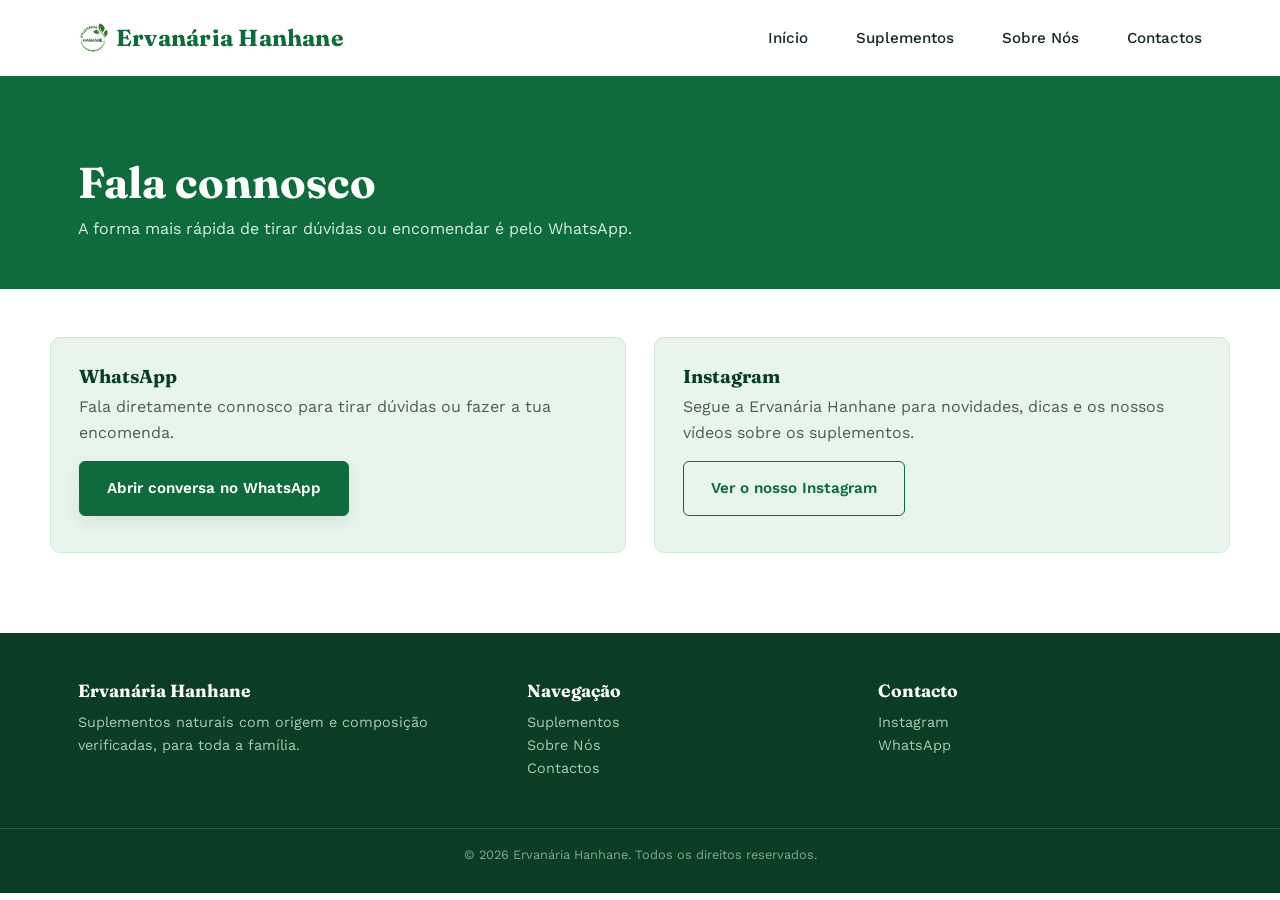
<file: pages/contactos.html>
<!DOCTYPE html>
<html lang="pt-MZ">
<head>
  <meta charset="UTF-8">
  <meta name="viewport" content="width=device-width, initial-scale=1.0">
  <title>Contactos — Ervanária Hanhane</title>
  <meta name="description" content="Fala connosco pelo WhatsApp ou Instagram.">
  <link rel="stylesheet" href="../css/style.css">
</head>
<body>

  <!-- CABEÇALHO -->
  <header class="cabecalho">
    <div class="container">
     <a href="../index.html" class="marca">
  <img src="../images/logo/logo-real.jpg" alt="Ervanária Hanhane" style="height:40px;">
  <span class="marca-nome">Ervanária Hanhane</span>
</a>

      <nav class="nav-principal" id="navPrincipal">
        <a href="../index.html">Início</a>
        <a href="produtos.html">Suplementos</a>
        <a href="sobre.html">Sobre Nós</a>
        <a href="contactos.html">Contactos</a>
      </nav>

      <button class="botao-menu" id="botaoMenu" aria-label="Abrir menu">
        <span></span><span></span><span></span>
      </button>
    </div>
  </header>

  <!-- CABEÇALHO DE PÁGINA -->
  <section class="cabecalho-pagina">
    <div class="container">
      <h1>Fala connosco</h1>
      <p>A forma mais rápida de tirar dúvidas ou encomendar é pelo WhatsApp.</p>
    </div>
  </section>

  <!-- CARTÕES DE CONTACTO -->
  <section class="container grade-contacto">
    <div class="cartao-contacto">
      <h3>WhatsApp</h3>
      <p>Fala diretamente connosco para tirar dúvidas ou fazer a tua encomenda.</p>
      <a class="botao botao-primario" id="botaoWhatsappContacto" target="_blank" rel="noopener" href="#">
        Abrir conversa no WhatsApp
      </a>
    </div>

    <div class="cartao-contacto">
      <h3>Instagram</h3>
      <p>Segue a Ervanária Hanhane para novidades, dicas e os nossos vídeos sobre os suplementos.</p>
      <a class="botao botao-secundario" id="botaoInstagramContacto" target="_blank" rel="noopener" href="#">
        Ver o nosso Instagram
      </a>
    </div>
  </section>

  <!-- RODAPÉ -->
  <footer class="rodape">
    <div class="container">
      <div>
        <h3>Ervanária Hanhane</h3>
        <p>Suplementos naturais com origem e composição verificadas, para toda a família.</p>
      </div>
      <div>
        <h3>Navegação</h3>
        <p><a href="produtos.html">Suplementos</a></p>
        <p><a href="sobre.html">Sobre Nós</a></p>
        <p><a href="contactos.html">Contactos</a></p>
      </div>
      <div>
        <h3>Contacto</h3>
        <p><a href="#" id="linkInstagram">Instagram</a></p>
        <p><a href="#" id="linkWhatsapp">WhatsApp</a></p>
      </div>
    </div>
    <div class="rodape-baixo">
      &copy; <span id="anoAtual"></span> Ervanária Hanhane. Todos os direitos reservados.
    </div>
  </footer>

  <script src="../js/config.js"></script>
  <script src="../js/produtos.js"></script>
  <script src="../js/app.js"></script>
  <script>
    document.addEventListener("DOMContentLoaded", () => {
      document.getElementById("botaoWhatsappContacto").href = linkWhatsapp();
      document.getElementById("botaoInstagramContacto").href = CONFIG.instagram;
    });
  </script>
</body>
</html>
</file>
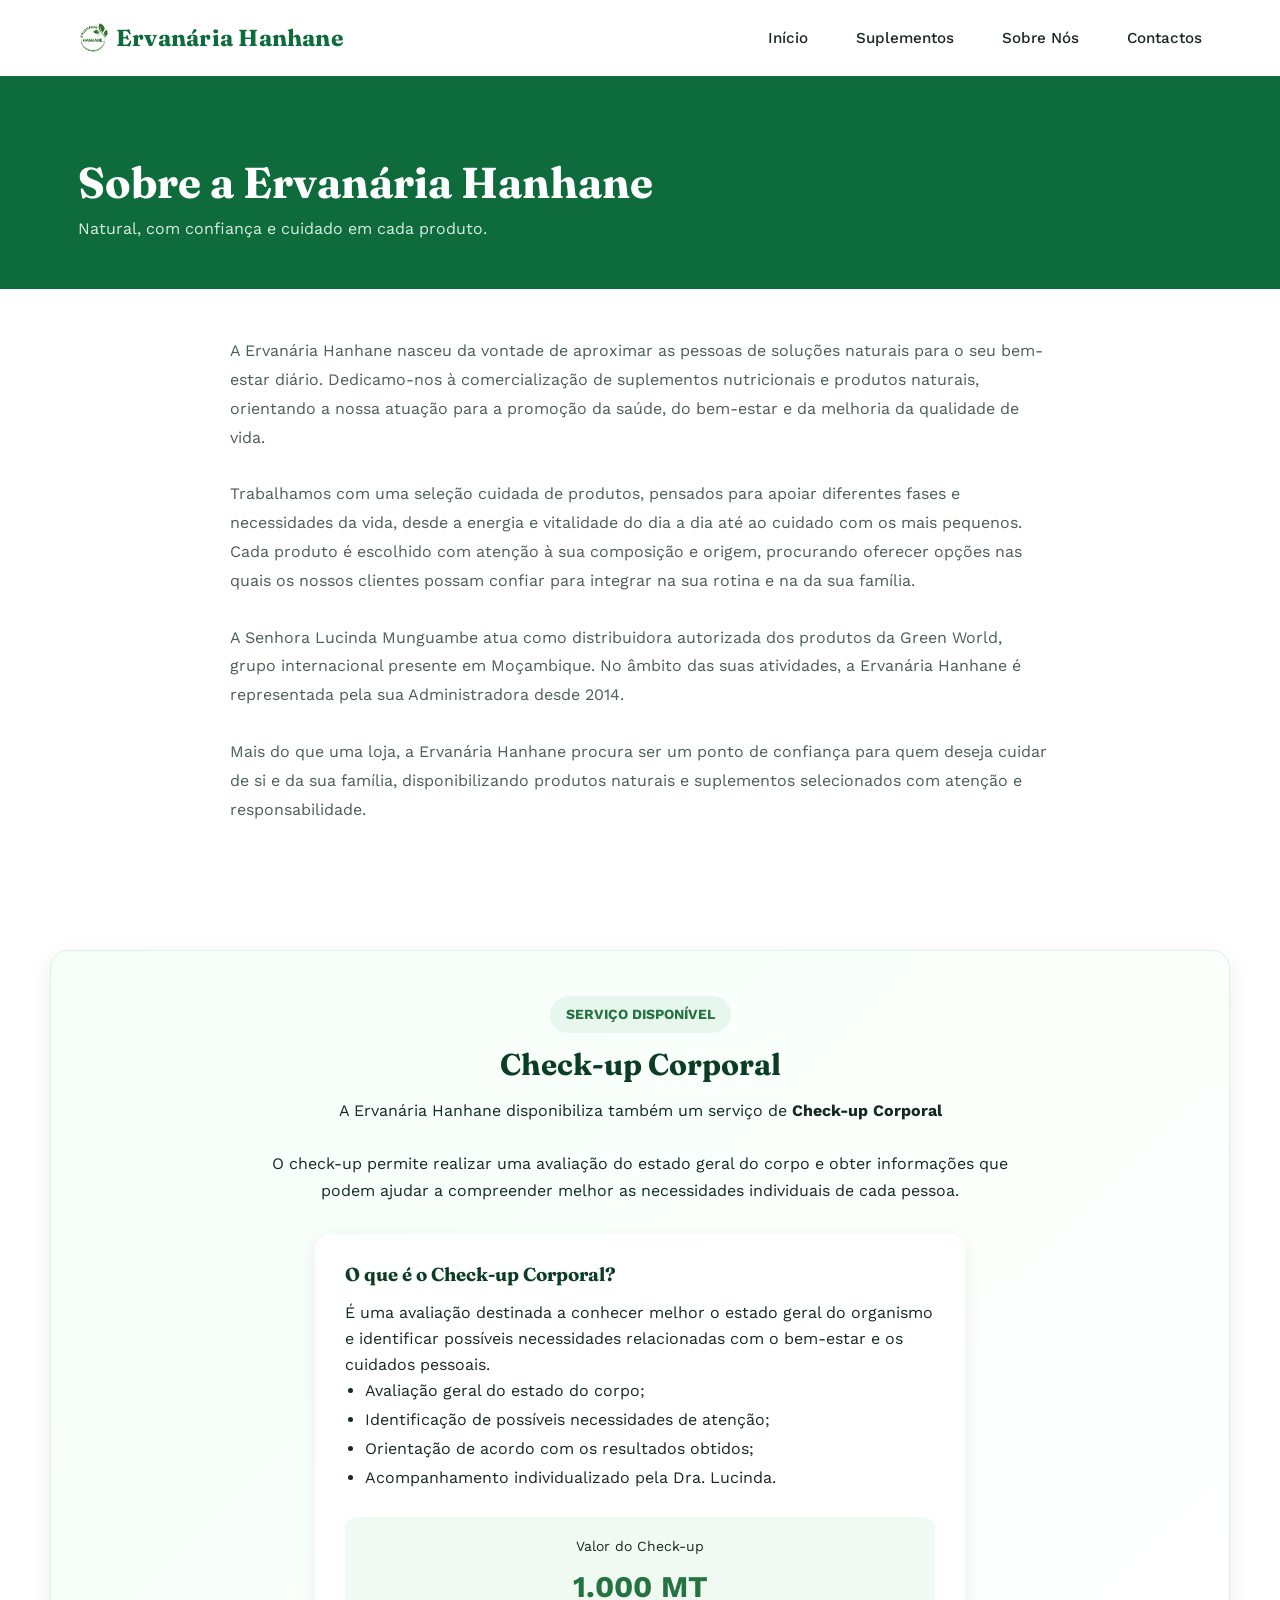
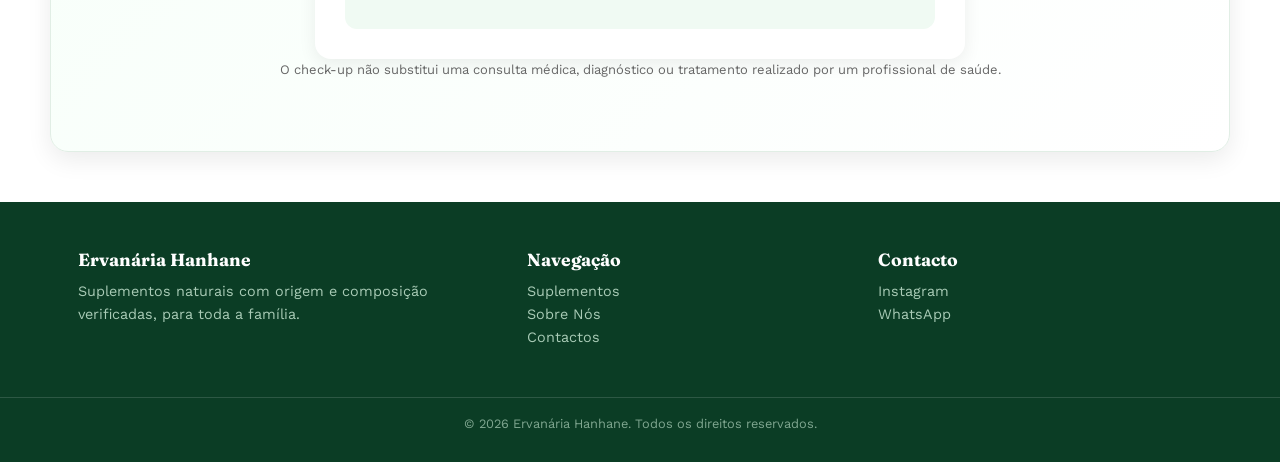
<file: pages/sobre.html>
<!DOCTYPE html>

<html lang="pt-MZ">
<head>
  <meta charset="UTF-8">
  <meta name="viewport" content="width=device-width, initial-scale=1.0">

  <title>Sobre Nós — Ervanária Hanhane</title>

  <meta
    name="description"
    content="Conhece a história, os serviços e os valores da Ervanária Hanhane."
  >

  <link rel="stylesheet" href="../css/style.css">

  <style>
    /* ÁREA DO CHECK-UP */

    .checkup-seccao {
      margin: 50px auto;
      padding: 45px 25px;
      background: linear-gradient(135deg, #f5fff8, #ffffff);
      border-radius: 18px;
      box-shadow: 0 8px 25px rgba(0, 0, 0, 0.08);
      border: 1px solid #e1eee5;
    }

    .checkup-conteudo {
      max-width: 900px;
      margin: 0 auto;
      text-align: center;
    }

    .checkup-tag {
      display: inline-block;
      background: #e8f7ed;
      color: #267342;
      padding: 7px 16px;
      border-radius: 30px;
      font-size: 14px;
      font-weight: bold;
      margin-bottom: 15px;
    }

    .checkup-conteudo h2 {
      margin-bottom: 15px;
      font-size: 30px;
    }

    .checkup-conteudo > p {
      max-width: 750px;
      margin: 0 auto 25px;
      line-height: 1.7;
    }

    .checkup-card {
      margin: 30px auto 0;
      max-width: 650px;
      padding: 30px;
      background: #ffffff;
      border-radius: 16px;
      box-shadow: 0 5px 18px rgba(0, 0, 0, 0.07);
      text-align: left;
    }

    .checkup-card h3 {
      margin-bottom: 15px;
    }

    .checkup-card ul {
      padding-left: 20px;
      line-height: 1.8;
    }

    .checkup-preco {
      margin-top: 25px;
      padding: 18px;
      text-align: center;
      background: #f0faf3;
      border-radius: 12px;
    }

    .checkup-preco span {
      display: block;
      font-size: 14px;
      margin-bottom: 5px;
    }

    .checkup-preco strong {
      font-size: 30px;
      color: #267342;
    }

    .checkup-nota {
      margin-top: 20px;
      font-size: 13px;
      color: #666;
      text-align: center;
    }

    /* TEXTO DA PÁGINA SOBRE */

    .seccao-texto {
      padding: var(--espaco-lg) 2.5rem;
      max-width: 900px;
      margin: 0 auto;
    }

    .seccao-texto p {
      margin-bottom: var(--espaco-md);
      color: var(--texto-suave);
      line-height: 1.8;
    }

    /* AJUSTE PARA TELEMÓVEIS */

    @media (max-width: 700px) {

      .seccao-texto {
        width: 100%;
        max-width: 100%;
        padding: 2.5rem 2rem;
        margin: 0 auto;
      }

      .seccao-texto p {
        margin-bottom: 1.5rem;
        line-height: 1.8;
      }

      .checkup-seccao {
        margin: 35px auto;
        padding: 35px 20px;
      }

      .checkup-card {
        padding: 25px 20px;
      }

    }
  </style>

</head>

<body>

  <!-- CABEÇALHO -->

  <header class="cabecalho">

    <div class="container">

      <a href="../index.html" class="marca">

        <img
          src="../images/logo/logo-real.jpg"
          alt="Ervanária Hanhane"
          style="height:40px;"
        >

        <span class="marca-nome">
          Ervanária Hanhane
        </span>

      </a>

      <nav class="nav-principal" id="navPrincipal">

        <a href="../index.html">Início</a>

        <a href="produtos.html">Suplementos</a>

        <a href="sobre.html">Sobre Nós</a>

        <a href="contactos.html">Contactos</a>

      </nav>

      <button
        class="botao-menu"
        id="botaoMenu"
        aria-label="Abrir menu"
      >
        <span></span>
        <span></span>
        <span></span>
      </button>

    </div>

  </header>


  <!-- CABEÇALHO DE PÁGINA -->

  <section class="cabecalho-pagina">

    <div class="container">

      <h1>
        Sobre a Ervanária Hanhane
      </h1>

      <p>
        Natural, com confiança e cuidado em cada produto.
      </p>

    </div>

  </section>


  <!-- INFORMAÇÕES SOBRE A ERVANÁRIA -->

  <section class="container seccao-texto">

    <p>
      A Ervanária Hanhane nasceu da vontade de aproximar as pessoas
      de soluções naturais para o seu bem-estar diário.
      Dedicamo-nos à comercialização de suplementos nutricionais
      e produtos naturais, orientando a nossa atuação para a
      promoção da saúde, do bem-estar e da melhoria da qualidade
      de vida.
    </p>

    <p>
      Trabalhamos com uma seleção cuidada de produtos, pensados
      para apoiar diferentes fases e necessidades da vida, desde
      a energia e vitalidade do dia a dia até ao cuidado com os
      mais pequenos. Cada produto é escolhido com atenção à sua
      composição e origem, procurando oferecer opções nas quais
      os nossos clientes possam confiar para integrar na sua
      rotina e na da sua família.
    </p>

    <p>
      A Senhora Lucinda Munguambe atua como distribuidora
      autorizada dos produtos da Green World, grupo internacional
      presente em Moçambique. No âmbito das suas atividades,
      a Ervanária Hanhane é representada pela sua Administradora
      desde 2014.
    </p>

    <p>
      Mais do que uma loja, a Ervanária Hanhane procura ser um
      ponto de confiança para quem deseja cuidar de si e da sua
      família, disponibilizando produtos naturais e suplementos
      selecionados com atenção e responsabilidade.
    </p>

  </section>


  <!-- SEPARADOR / CHECK-UP CORPORAL -->

  <section class="container checkup-seccao">

    <div class="checkup-conteudo">

      <span class="checkup-tag">
        SERVIÇO DISPONÍVEL
      </span>

      <h2>
        Check-up Corporal
      </h2>

      <p>
        A Ervanária Hanhane disponibiliza também um serviço de
        <strong>Check-up Corporal</strong>
      </p>

      <p>
        O check-up permite realizar uma avaliação do estado geral
        do corpo e obter informações que podem ajudar a compreender
        melhor as necessidades individuais de cada pessoa.
      </p>

      <div class="checkup-card">

        <h3>
          O que é o Check-up Corporal?
        </h3>

        <p>
          É uma avaliação destinada a conhecer melhor o estado geral
          do organismo e identificar possíveis necessidades
          relacionadas com o bem-estar e os cuidados pessoais.
        </p>

        <ul>

          <li>
            Avaliação geral do estado do corpo;
          </li>

          <li>
            Identificação de possíveis necessidades de atenção;
          </li>

          <li>
            Orientação de acordo com os resultados obtidos;
          </li>

          <li>
            Acompanhamento individualizado pela Dra. Lucinda.
          </li>

        </ul>

        <div class="checkup-preco">

          <span>
            Valor do Check-up
          </span>

          <strong>
            1.000 MT
          </strong>

        </div>

      </div>

      <p class="checkup-nota">

        O check-up não substitui uma consulta médica, diagnóstico
        ou tratamento realizado por um profissional de saúde.

      </p>

    </div>

  </section>


  <!-- RODAPÉ -->

  <footer class="rodape">

    <div class="container">

      <div>

        <h3>
          Ervanária Hanhane
        </h3>

        <p>
          Suplementos naturais com origem e composição verificadas,
          para toda a família.
        </p>

      </div>


      <div>

        <h3>
          Navegação
        </h3>

        <p>
          <a href="produtos.html">
            Suplementos
          </a>
        </p>

        <p>
          <a href="sobre.html">
            Sobre Nós
          </a>
        </p>

        <p>
          <a href="contactos.html">
            Contactos
          </a>
        </p>

      </div>


      <div>

        <h3>
          Contacto
        </h3>

        <p>
          <a href="#" id="linkInstagram">
            Instagram
          </a>
        </p>

        <p>
          <a href="#" id="linkWhatsapp">
            WhatsApp
          </a>
        </p>

      </div>

    </div>


    <div class="rodape-baixo">

      &copy;

      <span id="anoAtual"></span>

      Ervanária Hanhane.

      Todos os direitos reservados.

    </div>

  </footer>


  <script src="../js/config.js"></script>

  <script src="../js/produtos.js"></script>

  <script src="../js/app.js"></script>

</body>

</html>
</file>
<file: css/style.css>
/* =========================================================
   ERVANÁRIA HANHANE — style.css

   Identidade: VERDE + BRANCO, forte e limpo.

   - Verde vibrante como cor de marca
   - Branco puro como respiração / destaque dos produtos
   - Serif com carácter nos títulos
   - Sans-serif limpa no corpo
   ========================================================= */

@import url('https://fonts.googleapis.com/css2?family=Fraunces:ital,opsz,wght@0,9..144,500;0,9..144,700;1,0..144,500&family=Work+Sans:wght@400;500;600;700&display=swap');

:root {

  /* Verdes */
  --verde-900: #0B3D25;
  --verde-700: #0E6B3B;
  --verde-600: #15824A;
  --verde-500: #2E9960;
  --verde-100: #E7F5ED;
  --verde-linha: #CDEADA;

  /* Neutros */
  --branco: #FFFFFF;
  --texto: #16281F;
  --texto-suave: #4C5D54;

  /* Tipografia */
  --fonte-titulo: 'Fraunces', Georgia, serif;
  --fonte-corpo: 'Work Sans', -apple-system, sans-serif;

  /* Espaçamento */
  --espaco-xs: 0.5rem;
  --espaco-sm: 1rem;
  --espaco-md: 1.75rem;
  --espaco-lg: 3rem;
  --espaco-xl: 5rem;

  --raio: 10px;
  --raio-pequeno: 6px;
  --largura-max: 1180px;

  --sombra: 0 10px 30px -14px rgba(11, 61, 37, 0.25);
}


/* =========================================================
   BASE
   ========================================================= */

* {
  box-sizing: border-box;
  margin: 0;
  padding: 0;
}

html {
  scroll-behavior: smooth;
}

body {
  font-family: var(--fonte-corpo);
  background: var(--branco);
  color: var(--texto);
  line-height: 1.6;
  -webkit-font-smoothing: antialiased;
}

img {
  max-width: 100%;
  display: block;
}

a {
  color: inherit;
  text-decoration: none;
}

.container {
  max-width: var(--largura-max);
  margin: 0 auto;
  padding: 0 var(--espaco-md);
}

h1,
h2,
h3 {
  font-family: var(--fonte-titulo);
  font-weight: 700;
  line-height: 1.15;
  color: var(--verde-900);
}


/* =========================================================
   CABEÇALHO
   ========================================================= */

.cabecalho {
  position: sticky;
  top: 0;
  z-index: 50;
  background: rgba(255, 255, 255, 0.96);
  backdrop-filter: blur(6px);
  border-bottom: 2px solid var(--verde-700);

  /* Preparação para GSAP */
  will-change: transform, opacity;
}

.cabecalho .container {
  display: flex;
  align-items: center;
  justify-content: space-between;
  height: 76px;
}

.marca {
  display: flex;
  align-items: center;
  gap: 0.5rem;

  /* Preparação para GSAP */
  will-change: transform, opacity;
}

.marca-nome {
  font-family: var(--fonte-titulo);
  font-size: 1.45rem;
  font-weight: 700;
  color: var(--verde-700);
  letter-spacing: 0.01em;
}

.nav-principal {
  display: flex;
  gap: var(--espaco-lg);
}

.nav-principal a {
  font-size: 0.95rem;
  font-weight: 500;
  color: var(--texto);
  position: relative;
  padding: 6px 0;
}

.nav-principal a::after {
  content: "";
  position: absolute;
  left: 0;
  right: 100%;
  bottom: -2px;
  height: 2px;
  background: var(--verde-700);
  transition: right 0.18s ease;
}

.nav-principal a:hover::after {
  right: 0;
}

.nav-principal a:hover {
  color: var(--verde-700);
}

.botao-menu {
  display: none;
  flex-direction: column;
  gap: 5px;
  background: none;
  border: none;
  cursor: pointer;
  padding: 8px;
}

.botao-menu span {
  width: 24px;
  height: 2px;
  background: var(--verde-700);
  display: block;
}


/* =========================================================
   HERO
   ========================================================= */

.hero {
  background: var(--verde-700);
  padding: var(--espaco-xl) 0;
}

.hero .container {
  display: grid;
  grid-template-columns: 1.1fr 0.9fr;
  gap: var(--espaco-lg);
  align-items: center;
}

.hero-texto .eyebrow {
  color: #BFEAD1;
  font-family: var(--fonte-corpo);
  font-weight: 600;
  font-size: 0.95rem;
  margin-bottom: var(--espaco-xs);

  /* Preparação para GSAP */
  will-change: transform, opacity;
}

.hero-texto h1 {
  color: var(--branco);
  font-size: clamp(2.2rem, 4vw, 3.4rem);
  margin-bottom: var(--espaco-sm);
  max-width: 14ch;

  /* Preparação para GSAP */
  will-change: transform, opacity;
}

.hero-texto p {
  color: #D9F0E3;
  font-size: 1.05rem;
  max-width: 44ch;
  margin-bottom: var(--espaco-md);

  /* Preparação para GSAP */
  will-change: transform, opacity;
}

.hero-acoes {
  display: flex;
  gap: var(--espaco-sm);
  flex-wrap: wrap;

  /* Preparação para GSAP */
  will-change: transform, opacity;
}


/* =========================================================
   BOTÕES / CTA
   ========================================================= */

.botao {
  display: inline-block;
  position: relative;
  overflow: hidden;

  padding: 0.9rem 1.7rem;
  border-radius: var(--raio-pequeno);

  font-size: 0.95rem;
  font-weight: 600;

  cursor: pointer;
  border: 1.5px solid transparent;

  transition:
    background 0.25s ease,
    color 0.25s ease,
    border-color 0.25s ease,
    transform 0.25s ease,
    box-shadow 0.25s ease;

  will-change: transform;
}

/* Pequeno brilho interno dos CTA */
.botao::after {
  content: "";
  position: absolute;
  top: 0;
  left: -120%;
  width: 70%;
  height: 100%;

  background: linear-gradient(
    90deg,
    transparent,
    rgba(255, 255, 255, 0.28),
    transparent
  );

  transform: skewX(-20deg);
  transition: left 0.55s ease;

  pointer-events: none;
}

.botao:hover::after {
  left: 140%;
}


/* CTA principal */

.botao-primario {
  background: var(--branco);
  color: var(--verde-700);

  box-shadow:
    0 6px 18px rgba(0, 0, 0, 0.08);
}

.botao-primario:hover {
  background: var(--verde-100);
  transform: translateY(-3px);
  box-shadow:
    0 10px 24px rgba(0, 0, 0, 0.15);
}


/* CTA secundário */

.botao-secundario {
  background: transparent;
  color: var(--branco);
  border-color: var(--branco);
}

.botao-secundario:hover {
  background: var(--branco);
  color: var(--verde-700);
  transform: translateY(-3px);

  box-shadow:
    0 8px 20px rgba(0, 0, 0, 0.12);
}


/* Clique */
.botao:active {
  transform: translateY(-1px) scale(0.98);
}


/* =========================================================
   HERO — IMAGEM
   ========================================================= */

.hero-visual {
  aspect-ratio: 4 / 5;
  background: var(--verde-600);

  border: 1.5px solid rgba(255, 255, 255, 0.35);
  border-radius: var(--raio);

  display: flex;
  align-items: center;
  justify-content: center;

  color: var(--branco);
  font-family: var(--fonte-titulo);
  font-style: italic;
  text-align: center;

  padding: var(--espaco-md);

  overflow: hidden;

  /* Preparação para GSAP */
  will-change: transform, opacity;
}

.hero-visual img {
  width: 100%;
  height: 100%;
  object-fit: cover;

  transition:
    transform 0.6s ease;

  will-change: transform;
}

.hero-visual:hover img {
  transform: scale(1.025);
}


/* =========================================================
   CATEGORIAS
   ========================================================= */

.seccao-categorias {
  padding: var(--espaco-lg) 0;
  background: var(--branco);
}

.seccao-categorias h2,
.seccao-destaque h2 {
  font-size: 1.8rem;
  margin-bottom: var(--espaco-md);
}

.categorias-lista {
  display: flex;
  gap: 0.6rem;
  overflow-x: auto;
  padding-bottom: 0.5rem;
  scrollbar-width: none;
}

.categorias-lista::-webkit-scrollbar {
  display: none;
}

.categoria-botao {
  flex: 0 0 auto;

  padding: 0.65rem 1.25rem;

  border: 1.5px solid var(--verde-linha);
  background: var(--branco);

  border-radius: 999px;

  font-size: 0.9rem;
  font-weight: 500;
  color: var(--verde-700);

  cursor: pointer;
  white-space: nowrap;

  transition:
    background 0.2s ease,
    color 0.2s ease,
    border-color 0.2s ease,
    transform 0.2s ease,
    box-shadow 0.2s ease;
}

.categoria-botao.ativa,
.categoria-botao:hover {
  background: var(--verde-700);
  color: var(--branco);
  border-color: var(--verde-700);
}

.categoria-botao:hover {
  transform: translateY(-2px);
  box-shadow: 0 5px 14px rgba(11, 61, 37, 0.12);
}


/* =========================================================
   PRODUTOS
   ========================================================= */

.seccao-destaque {
  padding: var(--espaco-lg) 0 var(--espaco-xl);
  background: var(--verde-100);
}

.grade-produtos {
  display: grid;
  grid-template-columns: repeat(auto-fill, minmax(230px, 1fr));
  gap: var(--espaco-md);
}

.cartao-produto {
  background: var(--branco);
  border: 1.5px solid var(--verde-linha);
  border-radius: var(--raio);
  overflow: hidden;

  display: flex;
  flex-direction: column;

  transition:
    box-shadow 0.25s ease,
    transform 0.25s ease,
    border-color 0.25s ease;

  will-change: transform, opacity;
}

.cartao-produto:hover {
  box-shadow: var(--sombra);
  border-color: var(--verde-700);
  transform: translateY(-5px);
}

.cartao-produto .imagem-produto {
  background: var(--verde-100);
  aspect-ratio: 3 / 4;
  overflow: hidden;
}

.cartao-produto .imagem-produto img {
  width: 100%;
  height: 100%;
  object-fit: cover;

  transition: transform 0.5s ease;
}

.cartao-produto:hover .imagem-produto img {
  transform: scale(1.035);
}

.cartao-produto .conteudo {
  padding: var(--espaco-sm) var(--espaco-sm) var(--espaco-md);
  display: flex;
  flex-direction: column;
  gap: 0.35rem;
  flex: 1;
}

.cartao-produto .categoria-etiqueta {
  font-size: 0.72rem;
  font-weight: 600;
  color: var(--verde-500);
  text-transform: uppercase;
  letter-spacing: 0.04em;
}

.cartao-produto h3 {
  font-size: 1.05rem;
}

.cartao-produto .descricao {
  font-size: 0.87rem;
  color: var(--texto-suave);
  flex: 1;
}

.cartao-produto .preco {
  font-family: var(--fonte-titulo);
  color: var(--verde-700);
  font-weight: 700;
  font-size: 1.2rem;
  margin-top: 0.25rem;
}

.cartao-produto .ver-mais {
  margin-top: 0.5rem;

  font-size: 0.85rem;
  font-weight: 600;

  color: var(--verde-700);
  border: 1.5px solid var(--verde-700);

  text-align: center;
  padding: 0.55rem;

  border-radius: var(--raio-pequeno);

  cursor: pointer;
  background: transparent;

  transition:
    background 0.2s ease,
    color 0.2s ease,
    transform 0.2s ease,
    box-shadow 0.2s ease;
}

.cartao-produto .ver-mais:hover {
  background: var(--verde-700);
  color: var(--branco);
  transform: translateY(-2px);
  box-shadow: 0 5px 14px rgba(11, 61, 37, 0.12);
}


/* =========================================================
   RODAPÉ
   ========================================================= */

.rodape {
  background: var(--verde-900);
  color: #CDE7D8;
  padding: var(--espaco-lg) 0 var(--espaco-md);
}

.rodape .container {
  display: grid;
  grid-template-columns: 1.3fr 1fr 1fr;
  gap: var(--espaco-md);
}

.rodape h3 {
  color: var(--branco);
  font-size: 1.1rem;
  margin-bottom: 0.6rem;
}

.rodape p,
.rodape a {
  color: #A9CBB6;
  font-size: 0.9rem;
}

.rodape a {
  transition: color 0.2s ease;
}

.rodape a:hover {
  color: var(--branco);
}

.rodape-baixo {
  margin-top: var(--espaco-lg);
  padding-top: var(--espaco-sm);
  border-top: 1px solid rgba(255, 255, 255, 0.14);

  font-size: 0.8rem;
  color: #7FA690;
  text-align: center;
}


/* =========================================================
   CABEÇALHO DE PÁGINA INTERNA
   ========================================================= */

.cabecalho-pagina {
  padding: var(--espaco-xl) 0 var(--espaco-lg);
  background: var(--verde-700);
}

.cabecalho-pagina h1 {
  color: var(--branco);
  font-size: clamp(1.9rem, 3.5vw, 2.7rem);
}

.cabecalho-pagina p {
  color: #D9F0E3;
  max-width: 56ch;
  margin-top: 0.5rem;
}

.seccao-lista-produtos {
  padding: var(--espaco-lg) 0 var(--espaco-xl);
  background: var(--branco);
}

.resultado-vazio {
  color: var(--texto-suave);
  font-style: italic;
  padding: var(--espaco-lg) 0;
}


/* =========================================================
   MODAL — DETALHES DO PRODUTO
   ========================================================= */

.modal-fundo {
  position: fixed;
  inset: 0;

  background: rgba(11, 61, 37, 0.55);

  display: none;
  align-items: center;
  justify-content: center;

  padding: var(--espaco-md);

  z-index: 100;
}

.modal-fundo.aberto {
  display: flex;
}

.modal-caixa {
  background: var(--branco);

  border-radius: var(--raio);

  max-width: 600px;
  width: 100%;

  max-height: 88vh;
  overflow-y: auto;

  position: relative;
}

.modal-fechar {
  position: absolute;
  top: var(--espaco-sm);
  right: var(--espaco-sm);

  background: var(--branco);
  border: 1.5px solid var(--verde-linha);

  border-radius: 50%;

  width: 36px;
  height: 36px;

  cursor: pointer;

  font-size: 1.1rem;
  line-height: 1;

  color: var(--verde-700);

  z-index: 2;

  transition:
    background 0.2s ease,
    color 0.2s ease,
    transform 0.2s ease;
}

.modal-fechar:hover {
  background: var(--verde-700);
  color: var(--branco);
  transform: rotate(90deg);
}

.modal-imagem {
  aspect-ratio: 3/4;
  background: var(--verde-100);
  overflow: hidden;
}

.modal-imagem img {
  width: 100%;
  height: 100%;
  object-fit: cover;
}

.modal-conteudo {
  padding: var(--espaco-md);
}

.modal-conteudo .categoria-etiqueta {
  font-size: 0.78rem;
  font-weight: 600;
  color: var(--verde-500);
  text-transform: uppercase;
}

.modal-conteudo h2 {
  font-size: 1.5rem;
  margin: 0.3rem 0;
}

.modal-conteudo .preco {
  font-family: var(--fonte-titulo);
  color: var(--verde-700);
  font-weight: 700;
  font-size: 1.3rem;
  margin-bottom: var(--espaco-sm);
}

.modal-ficha {
  border-top: 1.5px solid var(--verde-linha);
  margin-top: var(--espaco-sm);
  padding-top: var(--espaco-sm);

  display: grid;
  gap: 0.5rem;
}

.modal-ficha dt {
  font-size: 0.78rem;
  color: var(--verde-500);
  font-weight: 600;
}

.modal-ficha dd {
  color: var(--texto);
  margin-bottom: 0.4rem;
}

.modal-acoes {
  margin-top: var(--espaco-md);
}

.modal-acoes .botao-primario {
  background: var(--verde-700);
  color: var(--branco);
  border-color: var(--verde-700);
}

.modal-acoes .botao-primario:hover {
  background: var(--verde-600);
}


/* =========================================================
   PÁGINAS SOBRE / CONTACTOS
   ========================================================= */

.seccao-texto {
  padding: var(--espaco-lg) 2.5rem;
  max-width: 900px;
  margin: 0 auto;
}

.seccao-texto p {
  margin-bottom: var(--espaco-md);
  color: var(--texto-suave);
  line-height: 1.8;
}

.grade-contacto {
  display: grid;
  grid-template-columns: 1fr 1fr;
  gap: var(--espaco-md);
  padding: var(--espaco-lg) 0 var(--espaco-xl);
}

.cartao-contacto {
  background: var(--verde-100);
  border: 1.5px solid var(--verde-linha);
  border-radius: var(--raio);
  padding: var(--espaco-md);

  transition:
    transform 0.25s ease,
    box-shadow 0.25s ease;
}

.cartao-contacto:hover {
  transform: translateY(-4px);
  box-shadow: var(--sombra);
}

.cartao-contacto h3 {
  margin-bottom: 0.4rem;
}

.cartao-contacto p {
  color: var(--texto-suave);
  margin-bottom: var(--espaco-sm);
}

.cartao-contacto .botao-secundario {
  color: var(--verde-700);
  border-color: var(--verde-700);
}

.cartao-contacto .botao-secundario:hover {
  background: var(--verde-700);
  color: var(--branco);
}

.cartao-contacto .botao-primario {
  background: var(--verde-700);
  color: var(--branco);
  border-color: var(--verde-700);
}

.cartao-contacto .botao-primario:hover {
  background: var(--verde-600);
  transform: translateY(-1px);
}


/* =========================================================
   IMAGENS DOS KITS
   ========================================================= */

.imagem-kit {
  aspect-ratio: 16 / 9 !important;
  background: #fff !important;
  overflow: hidden;
}

.imagem-kit img {
  width: 100%;
  height: 100%;
  object-fit: contain !important;
}

.modal-imagem-kit {
  aspect-ratio: 16 / 9 !important;
  background: #fff !important;
  overflow: hidden;
}

.modal-imagem-kit img {
  width: 100%;
  height: 100%;
  object-fit: contain !important;
}


/* =========================================================
   PREPARAÇÃO PARA GSAP
   ========================================================= */

/* Elementos que serão animados pelo GSAP */
[data-gsap] {
  will-change: transform, opacity;
}

/* CTA */
[data-gsap="cta"] {
  will-change: transform, opacity;
}

/* Imagem principal */
[data-gsap="hero-image"] {
  will-change: transform, opacity;
}

/* Cartões que poderão receber animação de entrada */
.cartao-produto {
  will-change: transform, opacity;
}


/* =========================================================
   ACESSIBILIDADE — REDUZIR ANIMAÇÕES
   ========================================================= */

@media (prefers-reduced-motion: reduce) {

  html {
    scroll-behavior: auto;
  }

  *,
  *::before,
  *::after {
    animation-duration: 0.01ms !important;
    animation-iteration-count: 1 !important;
    transition-duration: 0.01ms !important;
    scroll-behavior: auto !important;
  }

}


/* =========================================================
   RESPONSIVO — MOBILE
   ========================================================= */

@media (max-width: 860px) {

  .hero > .container {
    display: flex;
    flex-direction: column;
    
  }
  .hero-texto{
    order:0;
  }
  .hero-visual {
    order: 1;
    aspect-ratio: 4/5;
    width: 100%;
  }
  .hero-visual img{
    display:block;
    width: 100%;
    height: 100%;
    object-fit: cover;
  }

  .nav-principal {
    position: absolute;

    top: 76px;
    left: 0;
    right: 0;

    background: var(--branco);

    border-bottom: 2px solid var(--verde-700);

    flex-direction: column;
    gap: 0;

    display: none;

    padding: var(--espaco-sm) var(--espaco-md);
  }

  .nav-principal.aberto {
    display: flex;
  }

  .nav-principal a {
    padding: 0.85rem 0;
    border-bottom: 1px solid var(--verde-linha);
  }

  .nav-principal a:last-child {
    border-bottom: none;
  }

  .botao-menu {
    display: flex;
  }

  .rodape .container {
    grid-template-columns: 1fr;
    gap: var(--espaco-md);
  }

}


@media (max-width: 480px) {

  .grade-produtos {
    grid-template-columns: 1fr 1fr;
  }

  .hero-texto h1 {
    max-width: none;
  }

  .hero-acoes {
    width: 100%;
  }

  .hero-acoes .botao {
    width: 100%;
    text-align: center;
  }

}


/* =========================================================
   CONTACTOS
   ========================================================= */

@media (max-width: 700px) {

  .grade-contacto {
    grid-template-columns: 1fr;
  }

}


@media (max-width: 700px) {

  .seccao-texto {
    width: 100%;
    max-width: 100%;
    padding: 2.5rem 2rem;
    margin: 0 auto;
  }

  .seccao-texto p {
    margin-bottom: 1.5rem;
    line-height: 1.8;
  }

}
/* =========================================================
   BARRA DE PESQUISA BOOTSTRAP
   ========================================================= */

.pesquisa-bootstrap {
  width: 100%;
  transition: all 0.25s ease;
}

.pesquisa-bootstrap:focus-within {
  transform: translateY(-2px);
  box-shadow: 0 8px 24px rgba(0, 0, 0, 0.08) !important;
}


/* =========================================================
   ÍCONE DE PESQUISA
   ========================================================= */

.pesquisa-bootstrap .input-group-text {
  color: var(--verde-700, #087443);
  background-color: #ffffff;
  padding-left: 1.2rem;
  padding-right: 0.5rem;
  border-color: #dee2e6;
}


/* =========================================================
   CAMPO DE TEXTO
   ========================================================= */

.pesquisa-bootstrap .form-control {
  box-shadow: none !important;
  font-size: 1rem;
  border-color: #dee2e6;
  color: #333333;
  background-color: #ffffff;
}

.pesquisa-bootstrap .form-control:focus {
  border-color: #dee2e6;
  box-shadow: none !important;
}

.pesquisa-bootstrap .form-control::placeholder {
  color: #888888;
  opacity: 1;
}


/* =========================================================
   BOTÃO DE PESQUISA
   ========================================================= */

.pesquisa-bootstrap .btn-success {
  background-color: var(--verde-700, #087443);
  border-color: var(--verde-700, #087443);
  color: #ffffff;
  transition: all 0.2s ease;
}

.pesquisa-bootstrap .btn-success:hover {
  background-color: #075f37;
  border-color: #075f37;
  color: #ffffff;
}

.pesquisa-bootstrap .btn-success:focus {
  background-color: var(--verde-700, #087443);
  border-color: var(--verde-700, #087443);
  box-shadow: none;
}

.pesquisa-bootstrap .btn-success:active {
  transform: scale(0.97);
}


/* =========================================================
   ÍCONE DENTRO DO BOTÃO
   ========================================================= */

.pesquisa-bootstrap .bi-search {
  font-size: 1.05rem;
  line-height: 1;
}


/* =========================================================
   TRANSIÇÃO DOS ELEMENTOS
   ========================================================= */

.pesquisa-bootstrap .input-group-text,
.pesquisa-bootstrap .form-control,
.pesquisa-bootstrap .btn-success {
  transition:
    border-color 0.2s ease,
    background-color 0.2s ease,
    box-shadow 0.2s ease;
}


/* =========================================================
   TELEMÓVEIS
   ========================================================= */

@media (max-width: 576px) {

  .pesquisa-bootstrap {
    width: 100%;
  }

  .pesquisa-bootstrap .form-control {
    font-size: 0.95rem;
  }

  .pesquisa-bootstrap .form-control::placeholder {
    font-size: 0.88rem;
  }

  .pesquisa-bootstrap .input-group-text {
    padding-left: 0.9rem;
    padding-right: 0.4rem;
  }

  .pesquisa-bootstrap .btn-success {
    padding-left: 1rem !important;
    padding-right: 1rem !important;
  }

}


/* =========================================================
   ECRÃS MUITO PEQUENOS
   ========================================================= */

@media (max-width: 380px) {

  .pesquisa-bootstrap .form-control {
    font-size: 0.9rem;
  }

  .pesquisa-bootstrap .form-control::placeholder {
    font-size: 0.82rem;
  }

  .pesquisa-bootstrap .input-group-text {
    padding-left: 0.7rem;
    padding-right: 0.3rem;
  }

  .pesquisa-bootstrap .btn-success {
    padding-left: 0.8rem !important;
    padding-right: 0.8rem !important;
  }

}

/* ABERTURA DE BOAS-VINDAS PARA TELEMÓVEIS */
.intro-mobile {
  display: none;
}

@media (max-width: 860px) {
  .intro-mobile {
    position: fixed;
    inset: 0;
    z-index: 99999;
    display: flex;
    align-items: center;
    justify-content: center;
    padding: 24px;
    background: #f7faf6;
    opacity: 1;
    visibility: visible;
    transition: opacity 0.7s ease, visibility 0.7s ease;
  }

  .intro-mobile.intro-a-sair {
    opacity: 0;
    visibility: hidden;
    pointer-events: none;
  }

  .intro-mobile-conteudo {
    width: 100%;
    text-align: center;
    animation: entradaIntroHanhane 0.9s ease both;
  }

  .intro-mobile-conteudo img {
    display: block;
    width: 110px;
    height: 110px;
    object-fit: contain;
    margin: 0 auto 26px;
    border-radius: 12px;
  }

  .intro-mobile-conteudo p {
    margin: 0 0 8px;
    color: #47734b;
    font-size: 1rem;
  }

  .intro-mobile-conteudo h1 {
    margin: 0 0 12px;
    color: #245c35;
    font-size: clamp(1.8rem, 7vw, 2.5rem);
    line-height: 1.2;
  }

  .intro-mobile-conteudo span {
    color: #555;
    font-size: 0.95rem;
    letter-spacing: 1px;
  }
}

@keyframes entradaIntroHanhane {
  from {
    opacity: 0;
    transform: translateY(18px);
  }

  to {
    opacity: 1;
    transform: translateY(0);
  }
}

@media (prefers-reduced-motion: reduce) {
  .intro-mobile,
  .intro-mobile-conteudo {
    animation: none;
    transition: none;
  }
}

/* Assinatura abaixo da fotografia no hero */
.hero-visual {
  display: flex;
  flex-direction: column;
  align-items: center;
}

.hero-visual .assinatura-lucinda {
  margin: 14px 0 0;
  color: #245c35;
  font-family: "Brush Script MT", "Segoe Script", cursive;
  font-size: clamp(1.4rem, 4vw, 1.9rem);
  font-style: italic;
  text-align: center;
  transform: rotate(-3deg);
}

/* ==================================================
   HERO MOBILE - ERVANÁRIA HANHANE
   ================================================== */

@media (max-width: 860px) {

  .hero {
    padding: 36px 0 44px;
    overflow: hidden;
  }

  .hero > .container {
    display: flex;
    flex-direction: column;
    align-items: stretch;
    gap: 26px;
    width: 100%;
    max-width: 100%;
    padding: 0 20px;
  }

  .hero-texto {
    width: 100%;
    max-width: 100%;
    margin: 0;
    text-align: left;
  }

  .hero-texto .eyebrow {
    color: #267747;
    font-size: 0.9rem;
    font-weight: 700;
    margin-bottom: 12px;
  }

  .hero-texto h1 {
    color: #205c38;
    font-size: clamp(1.9rem, 7vw, 2.5rem);
    line-height: 1.2;
    margin: 0 0 18px;
    overflow-wrap: break-word;
  }

  .hero-texto > p:not(.eyebrow) {
    color: #46554a;
    font-size: 1rem;
    line-height: 1.75;
    margin: 0 0 22px;
  }

  .hero-acoes {
    display: flex;
    flex-direction: column;
    align-items: stretch;
    gap: 12px;
    width: 100%;
    margin-top: 20px;
  }

  .hero-acoes .botao {
    display: flex;
    align-items: center;
    justify-content: center;
    width: 100%;
    min-height: 50px;
    box-sizing: border-box;
    text-align: center;
  }

  .hero-visual {
    order: 0;
    display: flex;
    flex-direction: column;
    align-items: center;
    width: 100%;
    max-width: 420px;
    margin: 0 auto;
    aspect-ratio: auto;
    gap: 0;
  }

  .hero-visual img {
    display: block;
    width: 100%;
    height: auto;
    max-height: 520px;
    aspect-ratio: 4 / 5;
    object-fit: cover;
    object-position: center;
    border-radius: 18px;
    box-shadow: 0 10px 30px rgba(28, 83, 49, 0.12);
  }

  .hero-visual .assinatura-lucinda {
    margin: 16px 0 0;
    color: #24663d;
    font-family: "Brush Script MT", "Segoe Script", cursive;
    font-size: 1.8rem;
    font-style: italic;
    text-align: center;
    transform: rotate(-3deg);
  }
}

/* Telemóveis pequenos */
@media (max-width: 480px) {
  .hero {
    padding-top: 28px;
  }

  .hero > .container {
    padding-right: 18px;
    padding-left: 18px;
    gap: 24px;
  }

  .hero-texto h1 {
    font-size: 1.85rem;
  }

  .hero-texto > p:not(.eyebrow) {
    font-size: 0.96rem;
  }
}

/* CORRECÇÃO DE CONTRASTE DO HERO */
.hero {
  background-color: #126b43;
}

.hero-texto .eyebrow,
.hero-texto h1,
.hero-texto > p:not(.eyebrow) {
  color: #ffffff !important;
}

/* Texto introdutório */
.hero-texto .eyebrow {
  font-weight: 700;
  opacity: 1;
}

/* Título principal */
.hero-texto h1 {
  opacity: 1;
}

/* Descrição */
.hero-texto > p:not(.eyebrow) {
  opacity: 1;
}

/* Botão principal */
.hero-acoes .botao-primario {
  background-color: #ffffff;
  color: #17663f !important;
  border: 2px solid #ffffff;
}

/* Botão secundário */
.hero-acoes .botao-secundario {
  background-color: transparent;
  color: #ffffff !important;
  border: 2px solid #ffffff;
}

/* Evitar texto escuro durante as animações */
.hero-texto [data-gsap] {
  color: #ffffff;
}

@media (max-width: 860px) {
  .hero-texto .eyebrow {
    font-size: 0.95rem;
  }

  .hero-texto h1 {
    font-size: clamp(2rem, 7vw, 2.6rem);
    line-height: 1.2;
  }

  .hero-texto > p:not(.eyebrow) {
    font-size: 1rem;
    line-height: 1.7;
  }
}
</file>
